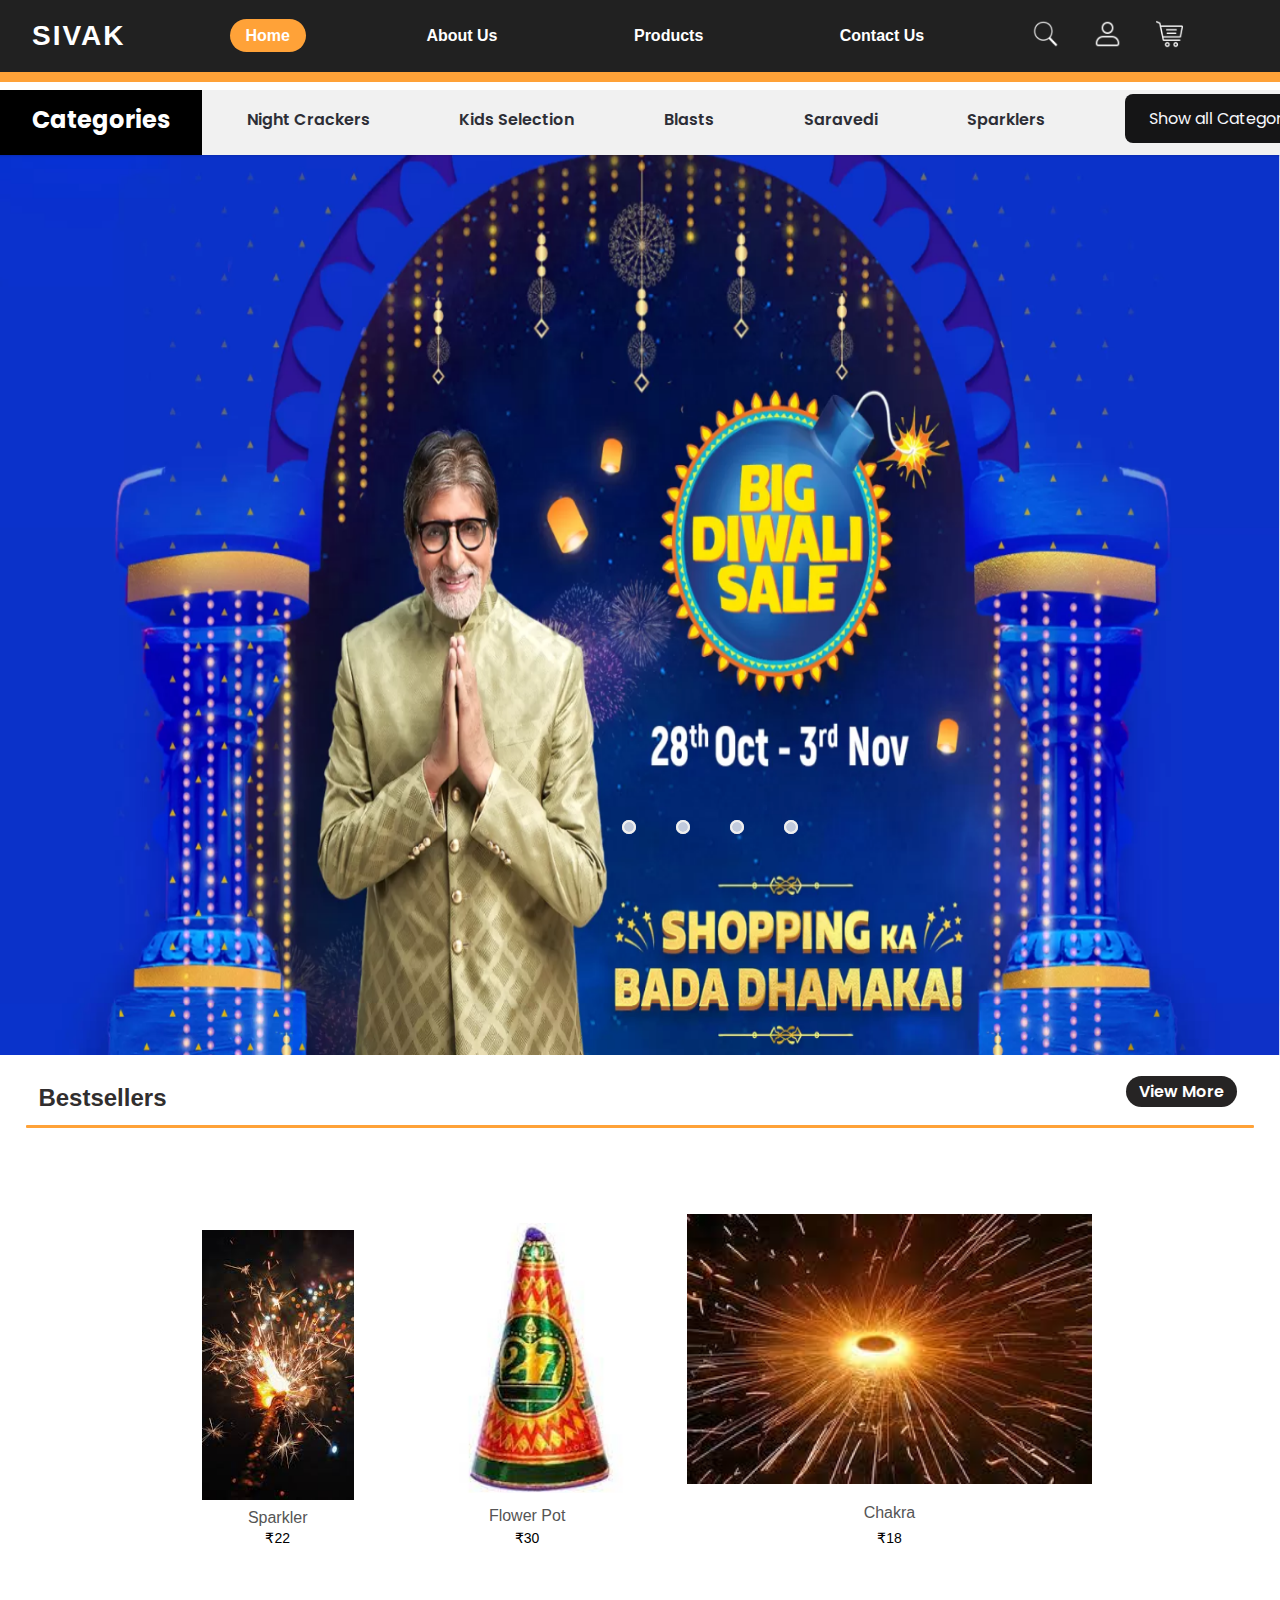
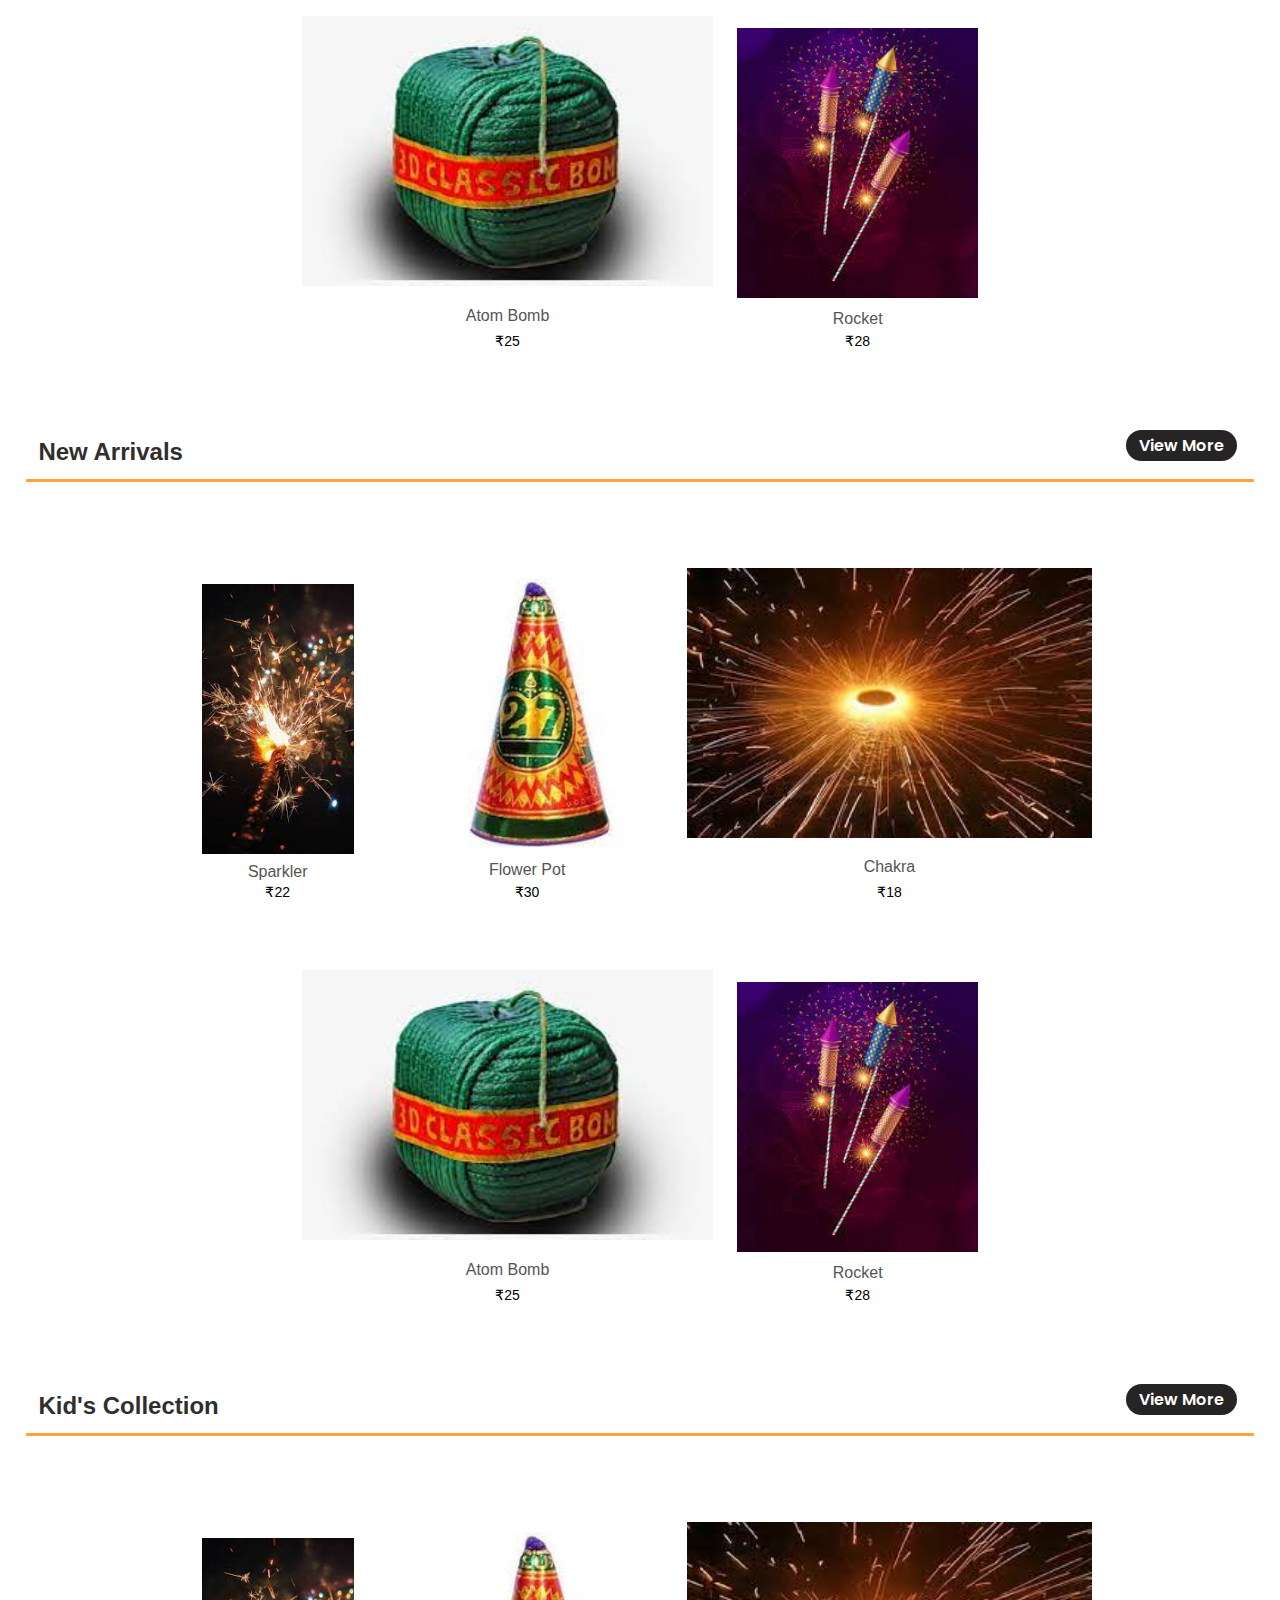
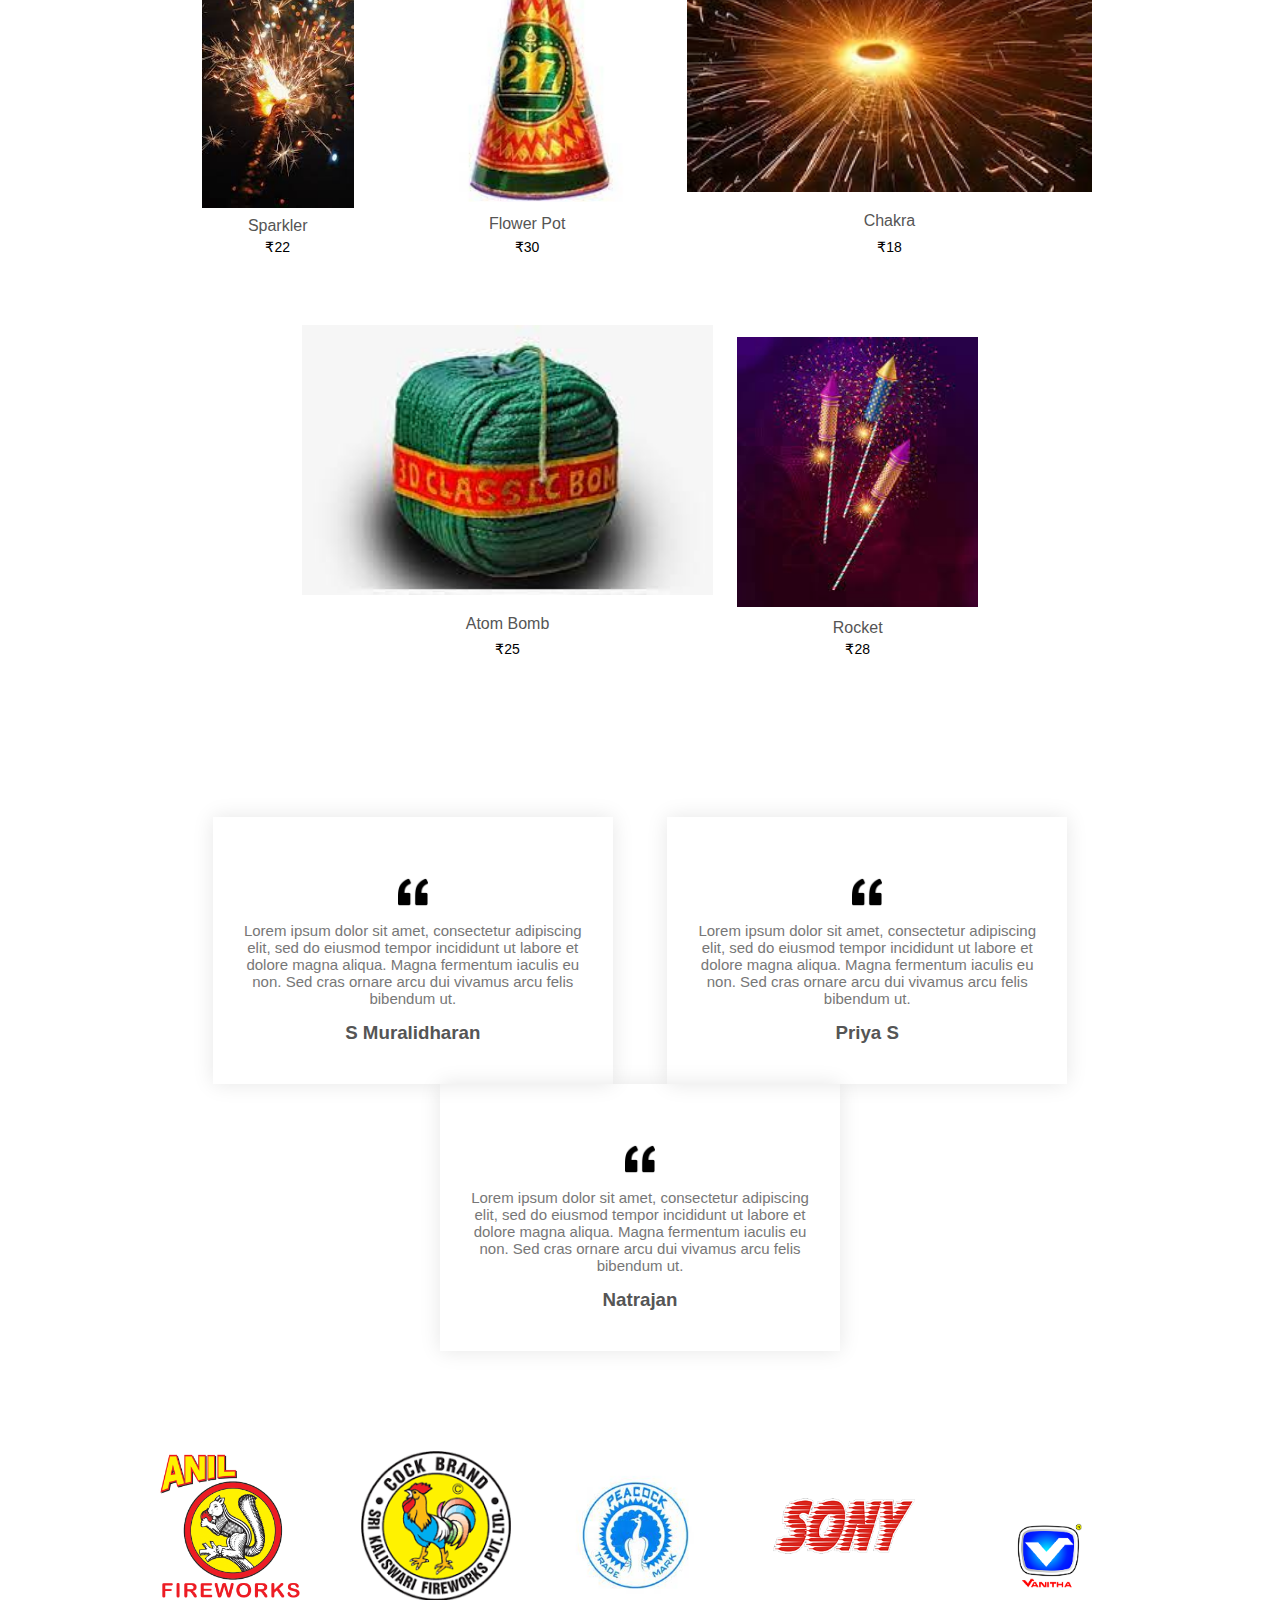
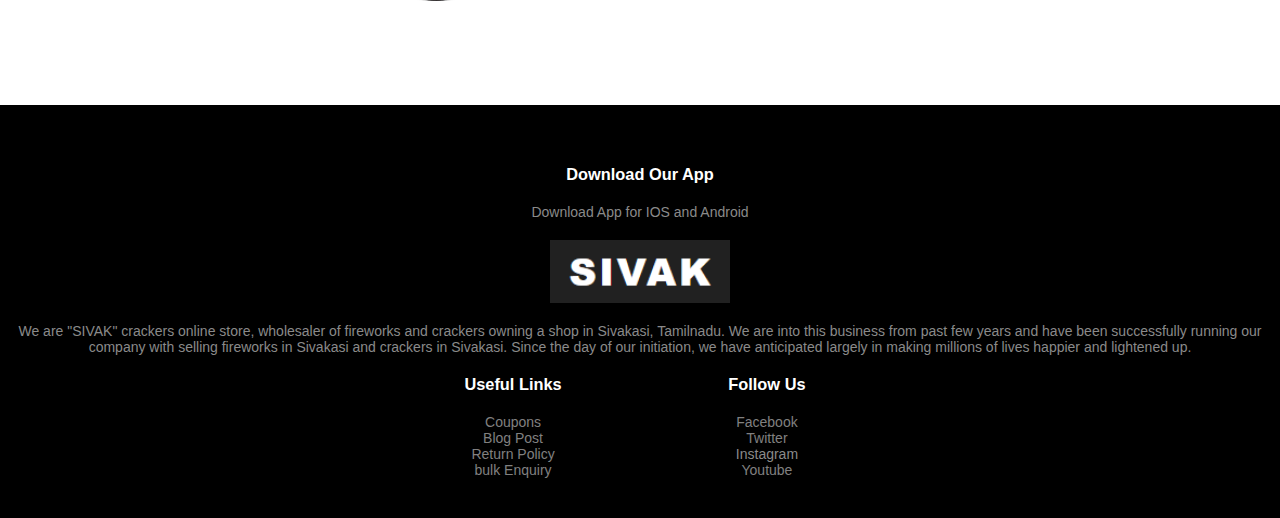
<file: home_page/home.html>
<html lang="en">
<head>
    <meta charset="UTF-8">
    <meta http-equiv="X-UA-Compatible" content="IE=edge">
    <meta name="viewport" content="width=device-width, initial-scale=1.0">
    <title>Sivak Home</title>
    <link rel="stylesheet" href="home.css" />
    <link href="https://fonts.googleapis.com/css2?family=Poppins&display=swap" rel="stylesheet">
    <link rel="https://cdn.jsdelivr.net/npm/@fortawesome/fontawesome-free@6.1.1/css/fontawesome.min.css">
</head>
<body>
    <nav>
        <div class="container">
            <h1>Sivak</h1>
            <div class="menu">
                <a href="#" class="is-active">Home</a> 
                <a href="#">About Us</a> 
                <a href="#">Products</a>
                <a href="#">Contact Us</a>
            </div>
            <div class="icons">
                <a href="#"><img src="images/search.jpg"></a>
                <a href="#"><img src="images/account.png"></a>
                <a href="#"><img src="images/cart.png"></a>
            </div>
            <button class="hamburger">
                <span></span> 
                <span></span>
                <span></span> 
            </button>
        </div>
    </nav>
    <div class="category">
        <h2>Categories</h2>
        <a href="#">Night Crackers</a>
        <a href="#">Kids Selection</a>
        <a href="#">Blasts</a>
        <a href="#">Saravedi</a>
        <a href="#">Sparklers</a>
        <div class="form_box">   
            <div class="container2">
                <div class="select-box">
                    <div class="options-container">
                        <div class="option">
                            <input
                            type="radio"
                            class="radio"
                            id="automobiles"
                            name="category"
                            />
                            <label for="automobiles">Automobiles</label>
                        </div>
            
                        <div class="option">
                            <input type="radio" class="radio" id="film" name="category" />
                            <label for="film">Film & Animation</label>
                        </div>
            
                        <div class="option">
                            <input type="radio" class="radio" id="science" name="category" />
                            <label for="science">Science & Technology</label>
                        </div>
            
                        <div class="option">
                            <input type="radio" class="radio" id="art" name="category" />
                            <label for="art">Art</label>
                        </div>
            
                        <div class="option">
                            <input type="radio" class="radio" id="music" name="category" />
                            <label for="music">Music</label>
                        </div>
            
                        <div class="option">
                            <input type="radio" class="radio" id="travel" name="category" />
                            <label for="travel">Travel & Events</label>
                        </div>
            
                        <div class="option">
                            <input type="radio" class="radio" id="sports" name="category" />
                            <label for="sports">Sports</label>
                        </div>
            
                        <div class="option">
                            <input type="radio" class="radio" id="news" name="category" />
                            <label for="news">News & Politics</label>
                        </div>
            
                        <div class="option">
                            <input type="radio" class="radio" id="tutorials" name="category" />
                            <label for="tutorials">Tutorials</label>
                        </div>
                    </div>

                    <div class="selected">
                        Show all Categories
                    </div>

                    <div class="search-box">
                        <input type="text" placeholder="Start Typing..." />
                    </div>
                </div>
            </div>
        </div>
    </div>
    <!--image slider start-->
    <div class="slider">
        <div class="slides">
          <!--radio buttons start-->
          <input type="radio" name="radio-btn" id="radio1">
          <input type="radio" name="radio-btn" id="radio2">
          <input type="radio" name="radio-btn" id="radio3">
          <input type="radio" name="radio-btn" id="radio4">
          <!--radio buttons end-->
          <!--slide images start-->
          <div class="slide first">
            <a href="#"><img src="images/deal1.jpg" alt=""></a>
          </div>
          <div class="slide">
            <a href="#"><img src="images/deal2.jpg" alt=""></a>
          </div>
          <div class="slide">
            <a href="#"><img src="images/deal3.jpg" alt=""></a>
          </div>
          <div class="slide">
            <a href="#"><img src="images/deal4.jpg" alt=""></a>
          </div>
          <!--slide images end-->
          <!--automatic navigation start-->
          <div class="navigation-auto">
            <div class="auto-btn1"></div>
            <div class="auto-btn2"></div>
            <div class="auto-btn3"></div>
            <div class="auto-btn4"></div>
          </div>
          <!--automatic navigation end-->
        </div>
        <!--manual navigation start-->
        <div class="navigation-manual">
          <label for="radio1" class="manual-btn"></label>
          <label for="radio2" class="manual-btn"></label>
          <label for="radio3" class="manual-btn"></label>
          <label for="radio4" class="manual-btn"></label>
        </div>
        <!--manual navigation end-->
    </div>
    <!--image slider end-->
    
    <div class="small-container">
        <h2 class = "title">Bestsellers</h2>
        <a href="#">View More</a>
        <div class="row">
            <div class="col">
                <a href="#"><img src="images/sparkler.jpg"></a>
                <h4>Sparkler</h4>
                <p>₹22</p>
            </div>
            <div class="col">
                <a href="#"><img src="images/buss.jpg"></a>
                <h4>Flower Pot</h4>
                <p>₹30</p>
            </div>
            <div class="col">
                <a href="#"><img src="images/chakra.jpg"></a>
                <h4>Chakra</h4>
                <p>₹18</p>
            </div>
            <div class="col">
                <a href="#"><img src="images/atom.jpg"></a>
                <h4>Atom Bomb</h4>
                <p>₹25</p>
            </div>
            <div class="col">
                <a href="#"><img src="images/rocket.jpg"></a>
                <h4>Rocket</h4>
                <p>₹28</p>
            </div>
        </div>
    </div>

    <div class="small-container">
        <h2 class = "title">New Arrivals</h2>
        <a href="#">View More</a>
        <div class="row">
            <div class="col">
                <a href="#"><img src="images/sparkler.jpg"></a>
                <h4>Sparkler</h4>
                <p>₹22</p>
            </div>
            <div class="col">
                <a href="#"><img src="images/buss.jpg"></a>
                <h4>Flower Pot</h4>
                <p>₹30</p>
            </div>
            <div class="col">
                <a href="#"><img src="images/chakra.jpg"></a>
                <h4>Chakra</h4>
                <p>₹18</p>
            </div>
            <div class="col">
                <a href="#"><img src="images/atom.jpg"></a>
                <h4>Atom Bomb</h4>
                <p>₹25</p>
            </div>
            <div class="col">
                <a href="#"><img src="images/rocket.jpg"></a>
                <h4>Rocket</h4>
                <p>₹28</p>
            </div>
        </div>
    </div>

    <div class="small-container">
        <h2 class = "title">Kid's Collection</h2>
        <a href="#">View More</a>
        <div class="row">
            <div class="col">
                <a href="#"><img src="images/sparkler.jpg"></a>
                <h4>Sparkler</h4>
                <p>₹22</p>
            </div>
            <div class="col">
                <a href="#"><img src="images/buss.jpg"></a>
                <h4>Flower Pot</h4>
                <p>₹30</p>
            </div>
            <div class="col">
                <a href="#"><img src="images/chakra.jpg"></a>
                <h4>Chakra</h4>
                <p>₹18</p>
            </div>
            <div class="col">
                <a href="#"><img src="images/atom.jpg"></a>
                <h4>Atom Bomb</h4>
                <p>₹25</p>
            </div>
            <div class="col">
                <a href="#"><img src="images/rocket.jpg"></a>
                <h4>Rocket</h4>
                <p>₹28</p>
            </div>
        </div>
    </div>
    <div class="testimonial">
        <div class="small-container2">
            <div class="row">
                <div class="col-1">
                    <img src="images/quote.jpg">
                    <p>Lorem ipsum dolor sit amet, consectetur adipiscing elit, sed do eiusmod tempor incididunt ut labore et dolore magna aliqua. Magna fermentum iaculis eu non. Sed cras ornare arcu dui vivamus arcu felis bibendum ut.</p>
                    <h3>S Muralidharan</h3>
                </div>
                <div class="col-1">
                    <img src="images/quote.jpg">
                    <p>Lorem ipsum dolor sit amet, consectetur adipiscing elit, sed do eiusmod tempor incididunt ut labore et dolore magna aliqua. Magna fermentum iaculis eu non. Sed cras ornare arcu dui vivamus arcu felis bibendum ut.</p>
                    <h3>Priya S</h3>
                </div>
                <div class="col-1">
                    <img src="images/quote.jpg">
                    <p>Lorem ipsum dolor sit amet, consectetur adipiscing elit, sed do eiusmod tempor incididunt ut labore et dolore magna aliqua. Magna fermentum iaculis eu non. Sed cras ornare arcu dui vivamus arcu felis bibendum ut.</p>
                    <h3>Natrajan</h3>
                </div>
            </div>
        </div>
    </div>
    
    <div class="brands">
        <div class="small-container">
            <div class="row">
                <div class="col-2">
                    <img src="images/anil3.jpg">
                </div>
                <div class="col-2">
                    <img src="images/kalishwari.jpg">
                </div>
                <div class="col-2">
                    <img src="images/peacock.jpg">
                </div>
                <div class="col-2">
                    <img src="images/sony.jpg">
                </div>
                <div class="col-2">
                    <img src="images/vanitha.jpg">
                </div>
            </div>
        </div>
    </div>

    <div class="footer">
        <div class="container">
            <div class="row">
                <div class="footer-col-1">
                    <h3>Download Our App</h3>
                    <p>Download App for IOS and Android</p>
                </div>
                <div class="footer-col-2">
                    <img src="images/Sivak.jpg.png">
                    <p>We are "SIVAK" crackers online store, 
                        wholesaler of fireworks and crackers owning a 
                        shop in Sivakasi, Tamilnadu. We are into this 
                        business from past few years and have been 
                        successfully running our company with selling 
                        fireworks in Sivakasi and crackers in Sivakasi. 
                        Since the day of our initiation, we have 
                        anticipated largely in making millions of 
                        lives happier and lightened up.</p>
                </div>
                <div class="footer-col-3">
                    <h3>Useful Links</h3>
                    <ul>
                        <li><a href="#">Coupons</a></li>
                        <li><a href="#">Blog Post</a></li>
                        <li><a href="#">Return Policy</a></li>
                        <li><a href="#">bulk Enquiry</a></li>
                    </ul>
                </div>
                <div class="footer-col-4">
                    <h3>Follow Us</h3>
                    <ul>
                        <li><a href="#">Facebook</a></li>
                        <li><a href="#">Twitter</a></li>
                        <li<a href="#">Instagram</a></li>
                        <li><a href="#">Youtube</a></li>
                    </ul>
                </div>
            </div>
        </div>
    </div>

    <script src="burger.js"></script>
    <script src="form.js"></script>
    <script src="slider.js"></script>
    
</body>
</html>
</file>
<file: home_page/home.css>
:root {
    --primary: rgb(255, 162, 56);
    --light: #EEEEEE;
    --dark: #212121;
}

* {
    margin: 0;
    padding: 0;
    box-sizing: border-box;
    font-family: 'Fira sans', sans-serif;
}

body, html{
  overflow-x: hidden;
}

nav {
    position: fixed;
    top: 0;
    left: 0; 
    right: 0; 
    z-index: 99; 
    background-color: var(--dark); 
    padding: 20px 32px; 
    border-bottom: 10px solid var(--primary);
}

.container {
    max-width: 1280px;
    margin: 0 auto;
    display: flex;
    align-items: center;
    justify-content: space-between;    
}

h1 {
    color: #FFF; 
    font-size: 28px; 
    font-weight: 900; 
    letter-spacing: 2px; 
    text-transform: uppercase;
    /* margin: 0 0 0 50px; */
}

/* --------------burger------------ */

.hamburger {
    display: block; 
    position: relative; 
    z-index: 1;
    user-select: none;
    appearance: none; 
    border: none; 
    outline: none; 
    background: none; 
    cursor: pointer;
} 

.hamburger span {
    display: block; 
    width: 33px; 
    height: 4px; 
    margin-bottom: 5px; 
    position: relative;
    background-color: var(--light); 
    border-radius: 6px; 
    z-index: 1;
    transform-origin: 0 0;
    transition: 0.4s;
}

.hamburger:hover span:nth-child(2) {
    transform: translateX(10px); 
    background-color: var(--primary);
}

.hamburger.is-active span:nth-child(1) {
    transform: translate(0px, -2px) rotate(45deg);
}

.hamburger.is-active span:nth-child(2) {
    opacity: 0;
    transform: translateX(15px);
}

.hamburger.is-active span:nth-child(3) {
    transform: translate(-3px, 3px) rotate(-45deg);
}

.hamburger.is-active:hover span {
    background-color: var(--primary);
}


.menu {
    display: none;
    flex: 1 1 0%;
    justify-content: space-between;
    margin: 0 4px;
    white-space: nowrap;
}

.menu a {    
    color: #FFF;
    margin: 0 50px;
    font-weight: 600;
    text-decoration: none;
    transition: 0.4s;
    padding: 8px 16px;
    border-radius: 99px;
}

.menu a:nth-child(1) {
    margin: 0 50px 0 100px ;
}

.menu a.is-active, .menu a:hover {
    background-color: var(--primary);
}

.icons {
    white-space: nowrap;
    margin: 0 0 0 0;
}

.icons a {
    margin: 0 25px;
    
}

.icons a:nth-child(1) img{
    margin: 0 -20px 0 70px;
    width: 27.5px;
    max-width: 100%;
    filter: invert(1);
}

.icons a:nth-child(2) img{
    width: 27.5px;
    max-width: 100%;
    filter: invert(1);
    opacity: 0.9;
}

.icons a:nth-child(3) img{
    width: 27.5px;
    max-width: 100%;
    margin: 0 40px 0 -20px;
    filter: invert(1);
}


@media (min-width: 768px) {
  .hamburger{
      display: none; 
  }
  .menu {
      display: block;
  }
}

@media screen and (max-width:1350px) {
  .menu {
    width: 60%;
  }
}


@media screen and (max-width:768px) {
  .menu {
    position: absolute;
    right: 0px;
    height: 92vh;
    top: 8vh;
    background-color: black;
    display: flex;
    flex-direction: column;
    align-items: center;
    width: 50%;
    transform: translateX(100%);
    transition: transform 0.5s ease-in;
    z-index: 2;
  }
  .menu a {
    opacity: 0;
  }
}

.menu-active {
  transform: translateX(0%);
}

@keyframes navlinkfade {
  from {
      opacity: 0;
      transform: translateX(50px);
  }
  to {
      opacity: 1;
      transform: translateX(0px);
  }
}



/* --------------------Catagories------------------- */

.category {
    max-width: 100%;
    position: relative;
    top: 90px;
    left: 0; 
    right: 0;
    background-color: #F1F1F1;
    display: flex;
    white-space: nowrap;
    /* padding: 10px 10px; */
    /* display: block; */
}

.category h2 {
    background-color: black;
    color: white;
    padding: 0.9% 2.5%;
    font-family: 'Poppins', sans-serif;
}

.category a {
    color: rgb(45, 46, 54);
    /* min-width: 6%; */
    margin: 0.5% 2.5%;
    font-weight: 600;
    text-decoration: none;
    transition: 0.4s;
    padding: 0.8% 1% 0.1% 1%;
    border-radius: 99px;
    font-family: 'Poppins', sans-serif;
}

.category a img {
    max-width: 100%;
    width: 13px;
    /* filter: invert(1); */
    margin: 0 0 -1px 3px;
}

.category a:hover {
    background-color: rgb(0, 93, 199);
    color: rgb(0, 0, 0);
    filter: invert(1);
}

/* -------------drop-down-box-------------- */

.container2 {
    padding: 8px 0 0 0;
}

.select-box {
    position: relative;
    display: flex;
    width: 300px;
    top: -4px;
    margin: 0 35px;
    flex-direction: column;
  }
  
  .select-box .options-container {
    background: #151516;
    color: #f5f6fa;
    max-height: 0;
    width: 100%;
    opacity: 0;
    transition: all 0.4s;
    border-radius: 8px;
    overflow: hidden;
  
    order: 1;

    position: absolute;
    z-index: 100;
  }
  
  .selected {
    background: #151516;
    border-radius: 8px;
    margin-bottom: 8px;
    color: #f5f6fa;
    position: relative;
    font-family: 'Poppins', sans-serif;
    order: 0;
  }
  
  .selected::after {
    content: "";
    background: url("images/arrow-down.svg");
    background-size: contain;
    background-repeat: no-repeat;
  
    position: absolute;
    height: 100%;
    width: 32px;
    right: 10px;
    top: 5px;
  
    transition: all 0.4s;
  }
  
  .select-box .options-container.active {
    max-height: 240px;
    opacity: 1;
    overflow-y: scroll;
    margin-top: 104px;
  }
  
  .select-box .options-container.active + .selected::after {
    transform: rotateX(180deg);
    top: -6px;
  }
  
  .select-box .options-container::-webkit-scrollbar {
    width: 8px;
    background: #0f0f0f;
    border-radius: 0 8px 8px 0;
  }
  
  .select-box .options-container::-webkit-scrollbar-thumb {
    background: var(--primary);
    border-radius: 0 8px 8px 0;
  }
  
  .select-box .option,
  .selected {
    padding: 12px 24px;
    cursor: pointer;
  }
  
  .select-box .option:hover {
    background: var(--primary);
    color: var(--light);
  }
  
  .select-box label {
    cursor: pointer;
  }
  
  .select-box .option .radio {
    display: none;
  }
  
  /* Searchbox in dropdown*/
  
  .search-box input {
    width: 100%;
    padding: 12px 16px;
    font-family: "Roboto", sans-serif;
    font-size: 16px;
    position: absolute;
    border-radius: 8px 8px 0 0;
    z-index: 100;
    border: 8px solid black;
  
    opacity: 0;
    pointer-events: none;
    transition: all 0.4s;
  }
  
  .search-box input:focus {
    outline: none;
  }
  
  .select-box .options-container.active ~ .search-box input {
    opacity: 1;
    pointer-events: auto;
  }
  
/* -----------slider------------ */

.slider{
    width: 100%;
    height: 100%;
    /* border-radius: 10px; */
    overflow: hidden;
    margin: 90 0 0 0;
    
}

.slides{
    width: 500%;
    height: 100%;
    display: flex;
}

.slides input{
    display: none;
}

.slide{
    width: 20%;
    transition: 2s;
}

.slide img{
    width: 100%;
    height: 100%;
    /* border-radius: 10px; */
}

/* -----manual-slide----- */

.navigation-manual{
    position: absolute;
    width: 1420px;
    top: 820px;
    display: flex;
    justify-content: center;
}

.manual-btn{
    border: 2px solid var(--light);
    background: rgba(255, 255, 255, 0.5);
    padding: 5px;
    border-radius: 10px;
    cursor: pointer;
    transition: 1s;
}

.manual-btn:not(:last-child){
    margin-right: 40px;
}

.manual-btn:hover{
    background: var(--primary);
}

#radio1:checked ~ .first{
    margin-left: 0;
}

#radio2:checked ~ .first{
    margin-left: -20%;
}

#radio3:checked ~ .first{
    margin-left: -40%;
}

#radio4:checked ~ .first{
    margin-left: -60%;
}


/*css for automatic navigation*/

.navigation-auto{
    position: absolute;
    display: flex;
    width: 1420px;
    justify-content: center;
    top: 820px;
  }
  
  .navigation-auto div{
    border: 2px solid var(--light);
    background: rgba(255, 255, 255, 0.5);
    padding: 5px;
    border-radius: 10px;
    transition: 1s;
  }
  
  .navigation-auto div:not(:last-child){
    margin-right: 40px;
  }
  
  #radio1:checked ~ .navigation-auto .auto-btn1{
    background: var(--primary);
  }
  
  #radio2:checked ~ .navigation-auto .auto-btn2{
    background: var(--primary);
  }
  
  #radio3:checked ~ .navigation-auto .auto-btn3{
    background: var(--primary);
  }
  
  #radio4:checked ~ .navigation-auto .auto-btn4{
    background: var(--primary);
  }

/* --------------------Products------------------- */

.row{
  text-align: center;
}
.col{
  display: inline-block;
  flex-basis: 25%;
  padding: 10px;
  min-width: 200px;
  margin-bottom: 50px;
  transition: transform 0.5s;
}

.col img{
  max-width: 100%; 
  height: 30%;
}

.title{
  margin: 1% 3% 4%;
  position: relative;
  line-height: 60px;
  color: rgb(49, 46, 46);
}

/* .title a{
  left: 10px;
} */

.title::after{
  content: '';
  background: var(--primary);
  width: 102%;
  height: 3px;
  border-radius: 1px;
  position: absolute;
  bottom: 0;
  left: -1%;
}

h4{
  margin-top: 5%;
  color: #555;
  font-weight: normal;
}

.col p{
  margin-top: 2%;
  font-size: 14px;
}

.col:hover{
  transform: translateY(-10px);
}

.small-container a:nth-child(2){
  position: relative;
  background-color: rgb(38, 36, 36);
  color: white;
  top: -100px;
  right: -88%;
  font-weight: 600;
  text-decoration: none;
  transition: 0.5s;
  padding: 0.3% 1% 0.3% 1%;
  border-radius: 17px;
  font-family: 'Poppins', sans-serif;
}

.small-container a:hover{
  background-color: var(--light);
  color: black;
}

/* --------------------Reviews------------------ */

.testimonial{
  padding-top: 100px;
}

.testimonial .col-1{
  display: inline-block;
  text-align: center;
  margin: 0 25px;
  padding: 40px 20px;
  width: 400px;
  box-shadow: 0 0 20px 0 rgba(0,0,0,0.1);
  cursor: pointer;
  transition: transform 0.5s;
}

.testimonial .col-1 img{
  width: 30px;
  margin-top: 20px;
  margin-bottom: 15px;
}

.testimonial .col-1 h3{
  font-weight: 600;
  color: #555;
  margin-top: 15px;
}

.testimonial .col-1 p{
  font-size: 15px;
  color: #777;
}


.testimonial .col-1:hover{
  transform: translateY(-10px);
}

/* -----------------Brands----------------- */

.brands{
  margin: 100px auto;
}

.col-2{
  width: 200px;
  display: inline-block;
}

.col-2 img{
  width: 100px;
  padding: 0 25px;
  width: 100%;
  cursor: pointer;
}

/* ---------------Footer---------------- */

.footer{
  background: #000;
  color: #8a8a8a;
  font-size: 14px;
  padding: 60px 0 20px;
}

.footer p{
  color: #8a8a8a;
}

.footer h3{
  color: #fff;
  margin-bottom: 20px;
}

.footer-col-1, .footer-col-2, .footer-col-3, .footer-col-4{
  min-width: 250px;
  margin-bottom: 20px;
  display: inline-block;
}

.footer-col-1{
  flex-basis: 30%;
}

.footer-col-2{
  flex: 1;
  text-align: center;
}

.footer-col-2 img{
  width: 180px;
  margin-bottom: 20px;
}

.footer-col-3, .footer-col-4{
  flex-basis: 12%;
  text-align: center;
}
ul{
  list-style-type: none;
}

.footer ul li a{
  text-decoration: none;
  color: gray;
}
</file>
